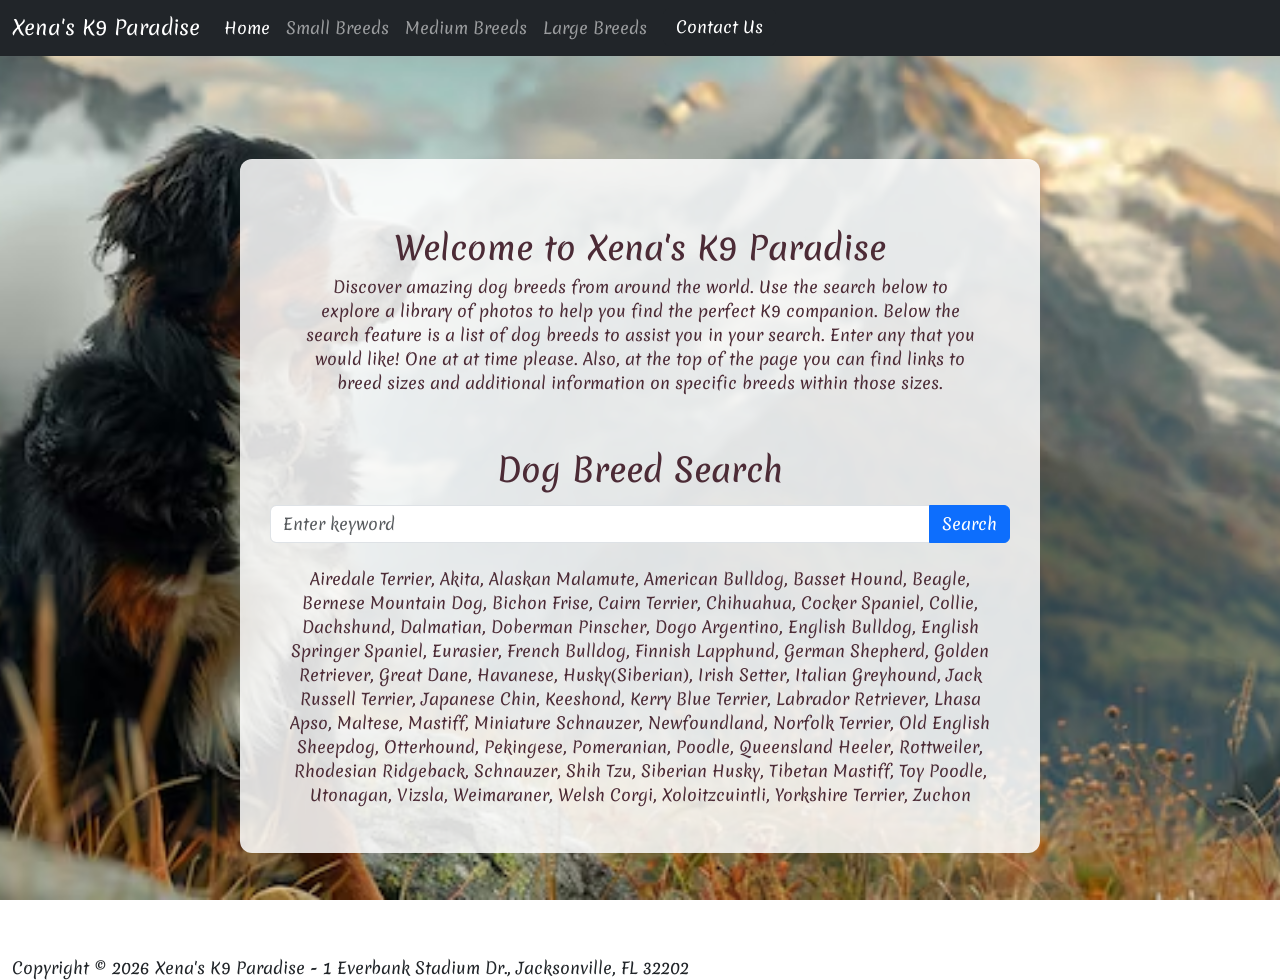
<file: index.html>
<!doctype html>
<html lang="en">
  <head>
    <meta charset="UTF-8" />
    <meta name="viewport" content="width=device-width, initial-scale=1.0" />
    <title>Xena's K9 Paradise</title>
    <link
      href="https://cdn.jsdelivr.net/npm/bootstrap@5.3.8/dist/css/bootstrap.min.css"
      rel="stylesheet"
      integrity="sha384-sRIl4kxILFvY47J16cr9ZwB07vP4J8+LH7qKQnuqkuIAvNWLzeN8tE5YBujZqJLB"
      crossorigin="anonymous"
    />
    <link rel="stylesheet" href="./style.css" />
    <link rel="preconnect" href="https://fonts.googleapis.com" />
    <link rel="preconnect" href="https://fonts.gstatic.com" crossorigin />
    <link
      href="https://fonts.googleapis.com/css2?family=Gloria+Hallelujah&family=Merienda:wght@300..900&display=swap"
      rel="stylesheet"
    />
  </head>
  <body>
    <header>
      <nav class="navbar navbar-expand-lg bg-dark navbar-dark">
        <div class="container-fluid">
          <a class="navbar-brand" href="#">Xena's K9 Paradise</a>
          <button
            class="navbar-toggler"
            type="button"
            data-bs-toggle="collapse"
            data-bs-target="#navbarNav"
            aria-controls="navbarNav"
            aria-expanded="false"
            aria-label="Toggle navigation"
          >
            <span class="navbar-toggler-icon"></span>
          </button>
          <div class="collapse navbar-collapse" id="navbarNav">
            <ul class="navbar-nav">
              <li class="nav-item">
                <a class="nav-link active" aria-current="page" href="index.html"
                  >Home</a
                >
              </li>
              <li class="nav-item">
                <a class="nav-link" href="small.html">Small Breeds</a>
              </li>
              <li class="nav-item">
                <a class="nav-link" href="medium.html">Medium Breeds</a>
              </li>
              <li class="nav-item">
                <a class="nav-link" href="large.html">Large Breeds</a>
              </li>
              <li class="nav-item">
                <a class="btn btn-dark ms-2" href="contact.html">Contact Us</a>
              </li>
            </ul>
          </div>
        </div>
      </nav>
    </header>
    <section class="bg-photo-main">
      <div class="shield">
        <section class="intro">
          <div class="container-fluid text-center">
            <h2>Welcome to Xena's K9 Paradise</h2>
            <p>
              Discover amazing dog breeds from around the world. Use the search
              below to explore a library of photos to help you find the perfect
              K9 companion. Below the search feature is a list of dog breeds to
              assist you in your search. Enter any that you would like! One at
              at time please. Also, at the top of the page you can find links to
              breed sizes and additional information on specific breeds within
              those sizes.
            </p>
          </div>
        </section>
        <h2 class="mb-3">Dog Breed Search</h2>

        <div class="input-group">
          <input
            type="text"
            id="searchInput"
            class="form-control"
            placeholder="Enter keyword"
          />
          <button id="searchBtn" class="btn btn-primary">Search</button>
        </div>

        <div id="results" class="mt-4"></div>
        <div class="container text-center">
          <p>
            Airedale Terrier, Akita, Alaskan Malamute, American Bulldog, Basset
            Hound, Beagle, Bernese Mountain Dog, Bichon Frise, Cairn Terrier,
            Chihuahua, Cocker Spaniel, Collie, Dachshund, Dalmatian, Doberman
            Pinscher, Dogo Argentino, English Bulldog, English Springer Spaniel,
            Eurasier, French Bulldog, Finnish Lapphund, German Shepherd, Golden
            Retriever, Great Dane, Havanese, Husky(Siberian), Irish Setter,
            Italian Greyhound, Jack Russell Terrier, Japanese Chin, Keeshond,
            Kerry Blue Terrier, Labrador Retriever, Lhasa Apso, Maltese,
            Mastiff, Miniature Schnauzer, Newfoundland, Norfolk Terrier, Old
            English Sheepdog, Otterhound, Pekingese, Pomeranian, Poodle,
            Queensland Heeler, Rottweiler, Rhodesian Ridgeback, Schnauzer, Shih
            Tzu, Siberian Husky, Tibetan Mastiff, Toy Poodle, Utonagan, Vizsla,
            Weimaraner, Welsh Corgi, Xoloitzcuintli, Yorkshire Terrier, Zuchon
          </p>
        </div>
      </div>
    </section>
    <script src="main.js"></script>
    <script src="https://cdn.jsdelivr.net/npm/bootstrap@5.3.8/dist/js/bootstrap.bundle.min.js"></script>
    <footer class="container-fluid">
      Copyright &copy; 2026 Xena's K9 Paradise - 1 Everbank Stadium Dr.,
      Jacksonville, FL 32202
    </footer>
  </body>
</html>
</file>
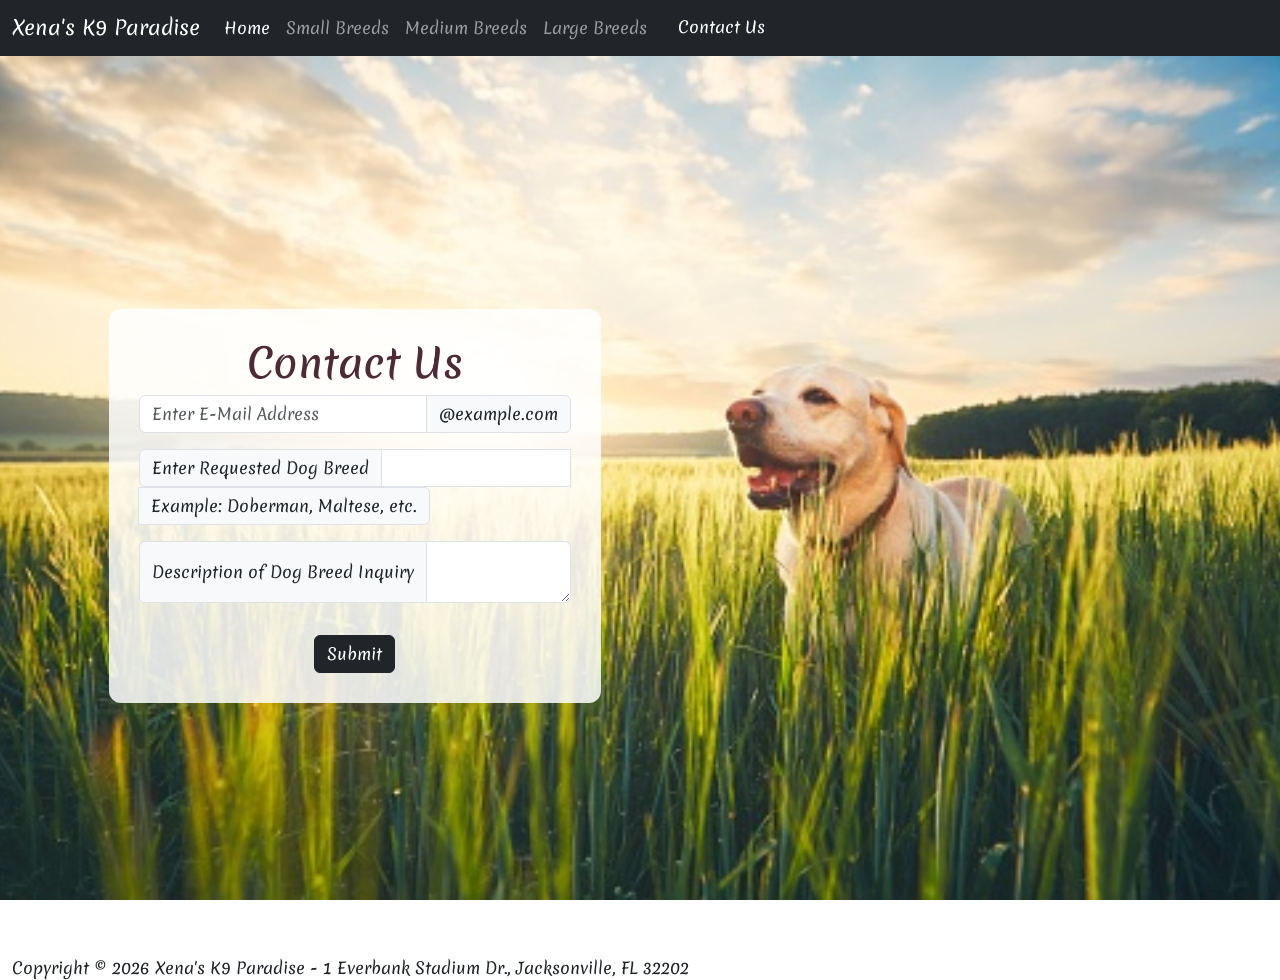
<file: contact.html>
<!doctype html>
<html lang="en">
  <head>
    <meta charset="UTF-8" />
    <meta name="viewport" content="width=device-width, initial-scale=1.0" />
    <title>Xena's K9 Paradise</title>
    <link
      href="https://cdn.jsdelivr.net/npm/bootstrap@5.3.8/dist/css/bootstrap.min.css"
      rel="stylesheet"
      integrity="sha384-sRIl4kxILFvY47J16cr9ZwB07vP4J8+LH7qKQnuqkuIAvNWLzeN8tE5YBujZqJLB"
      crossorigin="anonymous"
    />
    <link rel="stylesheet" href="./style.css" />
    <link rel="preconnect" href="https://fonts.googleapis.com" />
    <link rel="preconnect" href="https://fonts.gstatic.com" crossorigin />
    <link
      href="https://fonts.googleapis.com/css2?family=Gloria+Hallelujah&family=Merienda:wght@300..900&display=swap"
      rel="stylesheet"
    />
  </head>
  <body>
    <header>
      <nav class="navbar navbar-expand-lg bg-dark navbar-dark">
        <div class="container-fluid">
          <a class="navbar-brand" href="#">Xena's K9 Paradise</a>
          <button
            class="navbar-toggler"
            type="button"
            data-bs-toggle="collapse"
            data-bs-target="#navbarNav"
            aria-controls="navbarNav"
            aria-expanded="false"
            aria-label="Toggle navigation"
          >
            <span class="navbar-toggler-icon"></span>
          </button>
          <div class="collapse navbar-collapse" id="navbarNav">
            <ul class="navbar-nav">
              <li class="nav-item">
                <a class="nav-link active" aria-current="page" href="index.html"
                  >Home</a
                >
              </li>
              <li class="nav-item">
                <a class="nav-link" href="small.html">Small Breeds</a>
              </li>
              <li class="nav-item">
                <a class="nav-link" href="medium.html">Medium Breeds</a>
              </li>
              <li class="nav-item">
                <a class="nav-link" href="large.html">Large Breeds</a>
              </li>
              <form action="contact.html">
                  <button class="btn btn-dark">Contact Us</button>  
              </form>
            </ul>
          </div>
        </div>
      </nav>
    </header>
    <section class="bg-photo-second">
      <div class="container">
        <div class="row">
          <div class="col-md-6">
            <div class="shield">
              <h1>Contact Us</h1>
              <div class="input-group mb-3">
                <input
                  type="text"
                  class="form-control"
                  placeholder="Enter E-Mail Address"
                  aria-label="Customers E-Mail"
                />
                <span class="input-group-text">@example.com</span>
              </div>
              <div class="input-group mb-3">
                <span class="input-group-text">Enter Requested Dog Breed</span>
                <input
                  type="text"
                  class="form-control"
                  aria-label="Dog Breed Request"
                />
                <span class="input-group-text"
                  >Example: Doberman, Maltese, etc.</span
                >
              </div>
              <div class="input-group mb-3">
                <span class="input-group-text"
                  >Description of Dog Breed Inquiry</span
                >
                <textarea
                  class="form-control"
                  aria-label="Dog Breed Inquiry Description"
                >
                </textarea>
              </div>
              <button class="btn btn-dark mt-3">Submit</button>
            </div>
          </div>
        </div>
      </div>
    </section>
    <script src="main.js"></script>
    <script src="https://cdn.jsdelivr.net/npm/bootstrap@5.3.8/dist/js/bootstrap.bundle.min.js"></script>
    <footer class="container-fluid">
      Copyright &copy; 2026 Xena's K9 Paradise - 1 Everbank Stadium Dr.,
      Jacksonville, FL 32202
    </footer>
  </body>
</html>
</file>
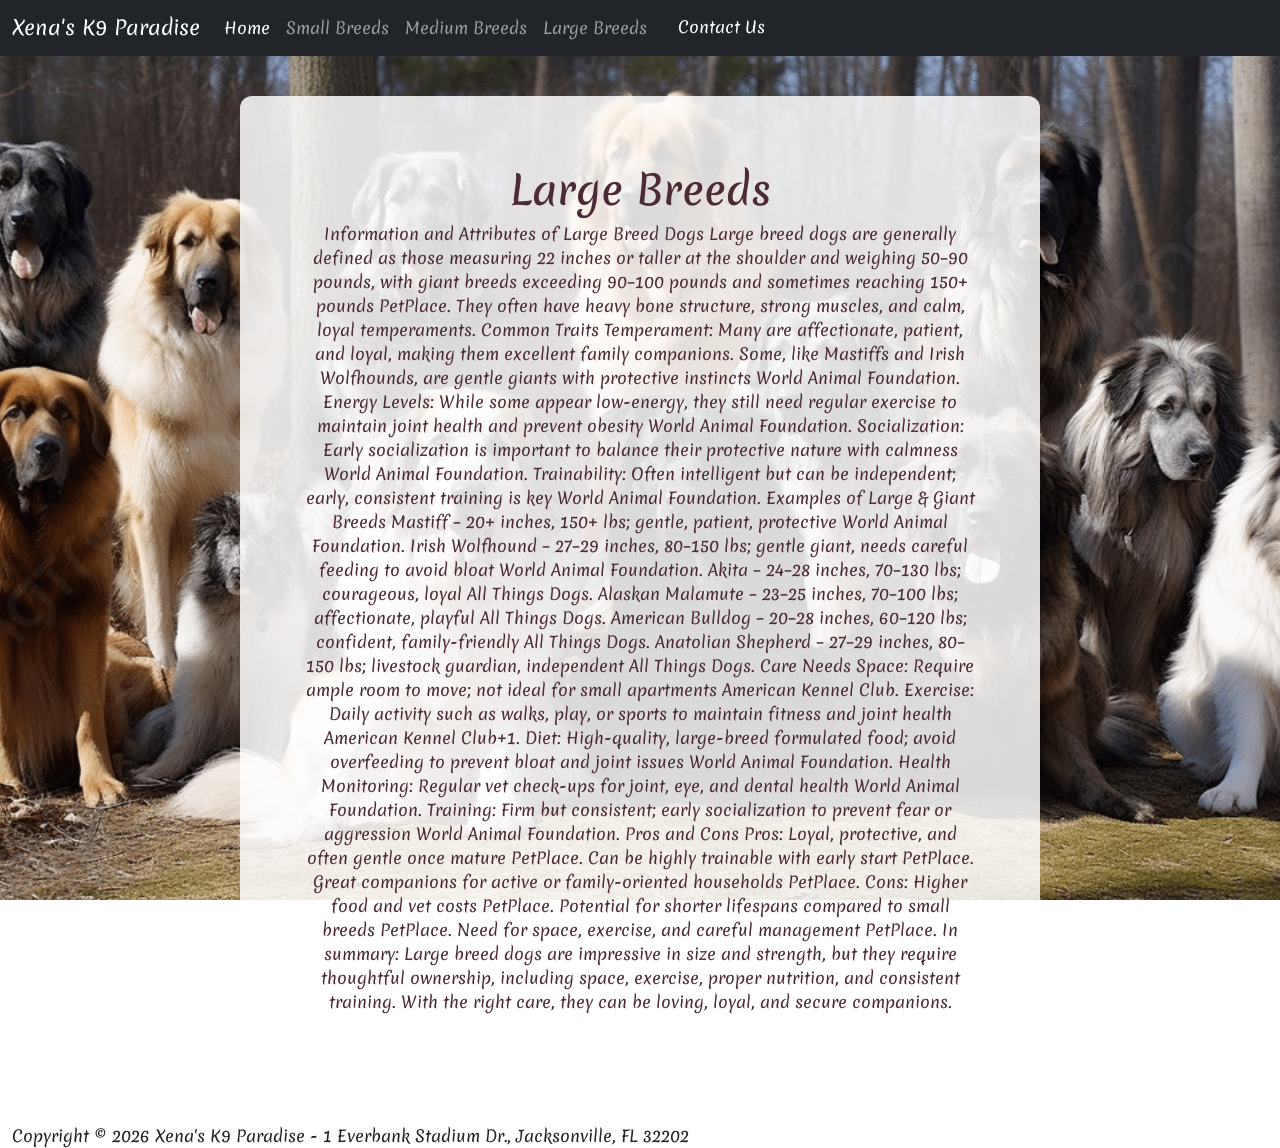
<file: large.html>
<!doctype html>
<html lang="en">
  <head>
    <meta charset="UTF-8" />
    <meta name="viewport" content="width=device-width, initial-scale=1.0" />
    <title>Xena's K9 Paradise</title>
    <link
      href="https://cdn.jsdelivr.net/npm/bootstrap@5.3.8/dist/css/bootstrap.min.css"
      rel="stylesheet"
      integrity="sha384-sRIl4kxILFvY47J16cr9ZwB07vP4J8+LH7qKQnuqkuIAvNWLzeN8tE5YBujZqJLB"
      crossorigin="anonymous"
    />
    <link rel="stylesheet" href="./style.css" />
    <link rel="preconnect" href="https://fonts.googleapis.com" />
    <link rel="preconnect" href="https://fonts.gstatic.com" crossorigin />
    <link
      href="https://fonts.googleapis.com/css2?family=Gloria+Hallelujah&family=Merienda:wght@300..900&display=swap"
      rel="stylesheet"
    />
  </head>
  <body>
    <header>
      <nav class="navbar navbar-expand-lg bg-dark navbar-dark">
        <div class="container-fluid">
          <a class="navbar-brand" href="#">Xena's K9 Paradise</a>
          <button
            class="navbar-toggler"
            type="button"
            data-bs-toggle="collapse"
            data-bs-target="#navbarNav"
            aria-controls="navbarNav"
            aria-expanded="false"
            aria-label="Toggle navigation"
          >
            <span class="navbar-toggler-icon"></span>
          </button>
          <div class="collapse navbar-collapse" id="navbarNav">
            <ul class="navbar-nav">
              <li class="nav-item">
                <a class="nav-link active" aria-current="page" href="index.html"
                  >Home</a
                >
              </li>
              <li class="nav-item">
                <a class="nav-link" href="small.html">Small Breeds</a>
              </li>
              <li class="nav-item">
                <a class="nav-link" href="medium.html">Medium Breeds</a>
              </li>
              <li class="nav-item">
                <a class="nav-link" href="large.html">Large Breeds</a>
              </li>
              <form action="contact.html">
                  <button class="btn btn-dark">Contact Us</button>  
              </form>
            </ul>
          </div>
        </div>
      </nav>
    </header>
    <section class="bg-photo-5">
      <div class="shield">
        <section class="intro">
          <div class="container-fluid text-center">
            <h1>Large Breeds</h1>
            Information and Attributes of Large Breed Dogs Large breed dogs are
            generally defined as those measuring 22 inches or taller at the
            shoulder and weighing 50–90 pounds, with giant breeds exceeding
            90–100 pounds and sometimes reaching 150+ pounds PetPlace. They
            often have heavy bone structure, strong muscles, and calm, loyal
            temperaments. Common Traits Temperament: Many are affectionate,
            patient, and loyal, making them excellent family companions. Some,
            like Mastiffs and Irish Wolfhounds, are gentle giants with
            protective instincts World Animal Foundation. Energy Levels: While
            some appear low-energy, they still need regular exercise to maintain
            joint health and prevent obesity World Animal Foundation.
            Socialization: Early socialization is important to balance their
            protective nature with calmness World Animal Foundation.
            Trainability: Often intelligent but can be independent; early,
            consistent training is key World Animal Foundation. Examples of
            Large & Giant Breeds Mastiff – 20+ inches, 150+ lbs; gentle,
            patient, protective World Animal Foundation. Irish Wolfhound – 27–29
            inches, 80–150 lbs; gentle giant, needs careful feeding to avoid
            bloat World Animal Foundation. Akita – 24–28 inches, 70–130 lbs;
            courageous, loyal All Things Dogs. Alaskan Malamute – 23–25 inches,
            70–100 lbs; affectionate, playful All Things Dogs. American Bulldog
            – 20–28 inches, 60–120 lbs; confident, family-friendly All Things
            Dogs. Anatolian Shepherd – 27–29 inches, 80–150 lbs; livestock
            guardian, independent All Things Dogs. Care Needs Space: Require
            ample room to move; not ideal for small apartments American Kennel
            Club. Exercise: Daily activity such as walks, play, or sports to
            maintain fitness and joint health American Kennel Club+1. Diet:
            High-quality, large-breed formulated food; avoid overfeeding to
            prevent bloat and joint issues World Animal Foundation. Health
            Monitoring: Regular vet check-ups for joint, eye, and dental health
            World Animal Foundation. Training: Firm but consistent; early
            socialization to prevent fear or aggression World Animal Foundation.
            Pros and Cons Pros: Loyal, protective, and often gentle once mature
            PetPlace. Can be highly trainable with early start PetPlace. Great
            companions for active or family-oriented households PetPlace. Cons:
            Higher food and vet costs PetPlace. Potential for shorter lifespans
            compared to small breeds PetPlace. Need for space, exercise, and
            careful management PetPlace. In summary: Large breed dogs are
            impressive in size and strength, but they require thoughtful
            ownership, including space, exercise, proper nutrition, and
            consistent training. With the right care, they can be loving, loyal,
            and secure companions.
          </div>
        </section>
      </div>
    </section>
    <script src="main.js"></script>
    <script src="https://cdn.jsdelivr.net/npm/bootstrap@5.3.8/dist/js/bootstrap.bundle.min.js"></script>
    <footer class="container-fluid">
      Copyright &copy; 2026 Xena's K9 Paradise - 1 Everbank Stadium Dr.,
      Jacksonville, FL 32202
    </footer>
  </body>
</html>
</file>
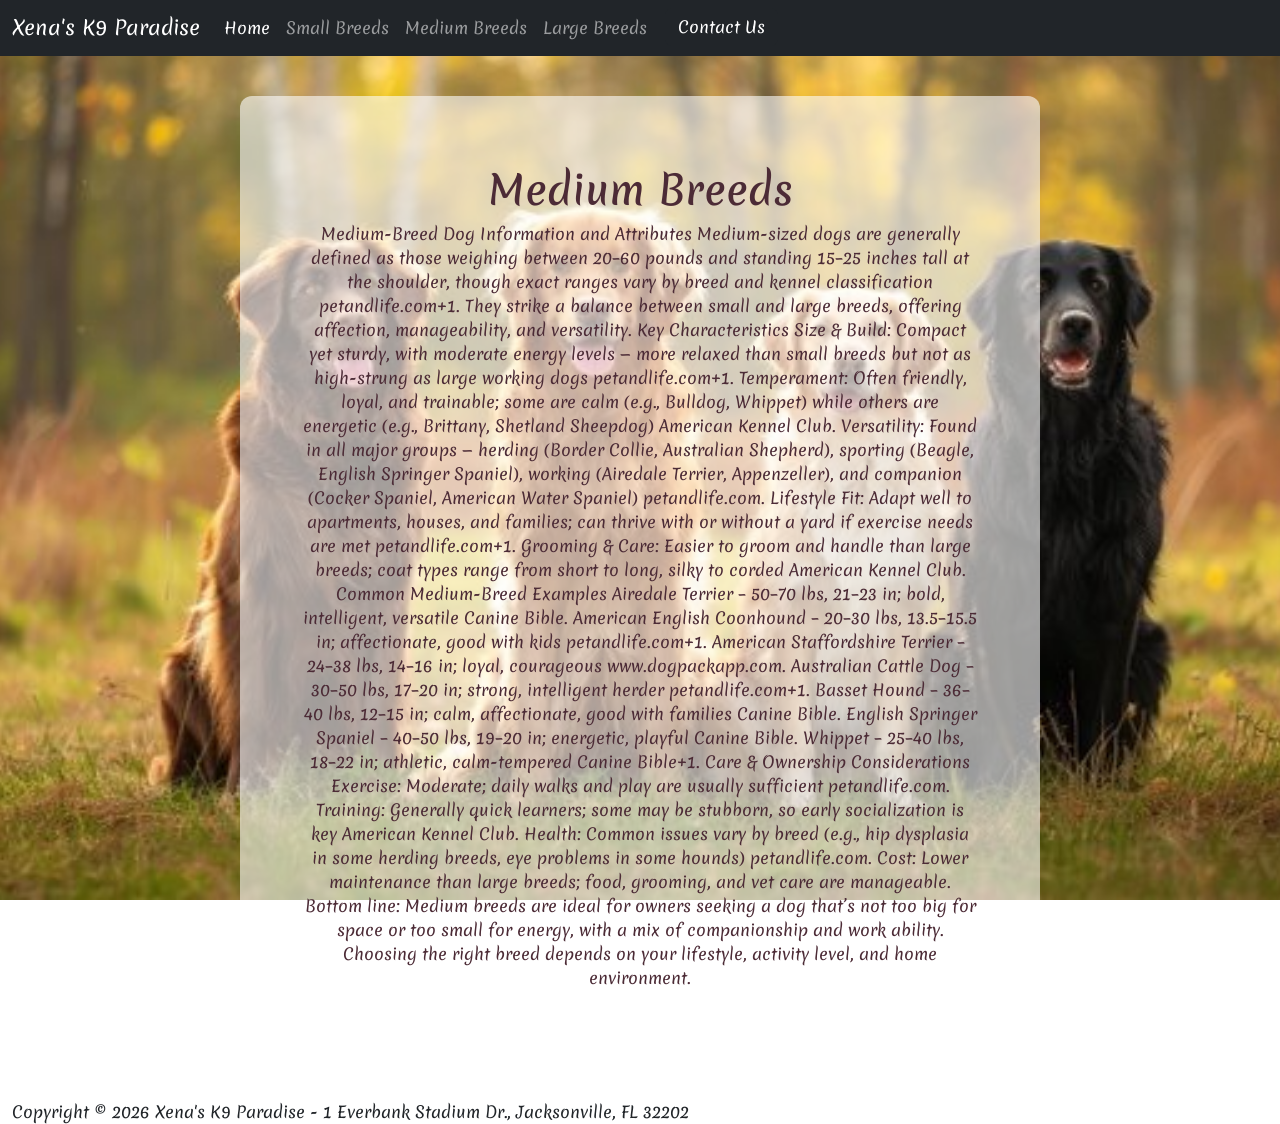
<file: medium.html>
<!doctype html>
<html lang="en">
  <head>
    <meta charset="UTF-8" />
    <meta name="viewport" content="width=device-width, initial-scale=1.0" />
    <title>Xena's K9 Paradise</title>
    <link
      href="https://cdn.jsdelivr.net/npm/bootstrap@5.3.8/dist/css/bootstrap.min.css"
      rel="stylesheet"
      integrity="sha384-sRIl4kxILFvY47J16cr9ZwB07vP4J8+LH7qKQnuqkuIAvNWLzeN8tE5YBujZqJLB"
      crossorigin="anonymous"
    />
    <link rel="stylesheet" href="./style.css" />
    <link rel="preconnect" href="https://fonts.googleapis.com" />
    <link rel="preconnect" href="https://fonts.gstatic.com" crossorigin />
    <link
      href="https://fonts.googleapis.com/css2?family=Gloria+Hallelujah&family=Merienda:wght@300..900&display=swap"
      rel="stylesheet"
    />
  </head>
  <body>
    <header>
      <nav class="navbar navbar-expand-lg bg-dark navbar-dark">
        <div class="container-fluid">
          <a class="navbar-brand" href="#">Xena's K9 Paradise</a>
          <button
            class="navbar-toggler"
            type="button"
            data-bs-toggle="collapse"
            data-bs-target="#navbarNav"
            aria-controls="navbarNav"
            aria-expanded="false"
            aria-label="Toggle navigation"
          >
            <span class="navbar-toggler-icon"></span>
          </button>
          <div class="collapse navbar-collapse" id="navbarNav">
            <ul class="navbar-nav">
              <li class="nav-item">
                <a class="nav-link active" aria-current="page" href="index.html"
                  >Home</a
                >
              </li>
              <li class="nav-item">
                <a class="nav-link" href="small.html">Small Breeds</a>
              </li>
              <li class="nav-item">
                <a class="nav-link" href="medium.html">Medium Breeds</a>
              </li>
              <li class="nav-item">
                <a class="nav-link" href="large.html">Large Breeds</a>
              </li>
              <form action="contact.html">
                  <button class="btn btn-dark">Contact Us</button>  
              </form>
            </ul>
          </div>
        </div>
      </nav>
    </header>
    <section class="bg-photo-4">
      <div class="shield2">
        <section class="intro">
          <div class="container-fluid text-center">
            <h1>Medium Breeds</h1>
            Medium-Breed Dog Information and Attributes Medium-sized dogs are
            generally defined as those weighing between 20–60 pounds and
            standing 15–25 inches tall at the shoulder, though exact ranges vary
            by breed and kennel classification petandlife.com+1. They strike a
            balance between small and large breeds, offering affection,
            manageability, and versatility. Key Characteristics Size & Build:
            Compact yet sturdy, with moderate energy levels — more relaxed than
            small breeds but not as high-strung as large working dogs
            petandlife.com+1. Temperament: Often friendly, loyal, and trainable;
            some are calm (e.g., Bulldog, Whippet) while others are energetic
            (e.g., Brittany, Shetland Sheepdog) American Kennel Club.
            Versatility: Found in all major groups — herding (Border Collie,
            Australian Shepherd), sporting (Beagle, English Springer Spaniel),
            working (Airedale Terrier, Appenzeller), and companion (Cocker
            Spaniel, American Water Spaniel) petandlife.com. Lifestyle Fit:
            Adapt well to apartments, houses, and families; can thrive with or
            without a yard if exercise needs are met petandlife.com+1. Grooming
            & Care: Easier to groom and handle than large breeds; coat types
            range from short to long, silky to corded American Kennel Club.
            Common Medium-Breed Examples Airedale Terrier – 50–70 lbs, 21–23 in;
            bold, intelligent, versatile Canine Bible. American English
            Coonhound – 20–30 lbs, 13.5–15.5 in; affectionate, good with kids
            petandlife.com+1. American Staffordshire Terrier – 24–38 lbs, 14–16
            in; loyal, courageous www.dogpackapp.com. Australian Cattle Dog –
            30–50 lbs, 17–20 in; strong, intelligent herder petandlife.com+1.
            Basset Hound – 36–40 lbs, 12–15 in; calm, affectionate, good with
            families Canine Bible. English Springer Spaniel – 40–50 lbs, 19–20
            in; energetic, playful Canine Bible. Whippet – 25–40 lbs, 18–22 in;
            athletic, calm-tempered Canine Bible+1. Care & Ownership
            Considerations Exercise: Moderate; daily walks and play are usually
            sufficient petandlife.com. Training: Generally quick learners; some
            may be stubborn, so early socialization is key American Kennel Club.
            Health: Common issues vary by breed (e.g., hip dysplasia in some
            herding breeds, eye problems in some hounds) petandlife.com. Cost:
            Lower maintenance than large breeds; food, grooming, and vet care
            are manageable. Bottom line: Medium breeds are ideal for owners
            seeking a dog that’s not too big for space or too small for energy,
            with a mix of companionship and work ability. Choosing the right
            breed depends on your lifestyle, activity level, and home
            environment.
          </div>
        </section>
      </div>
    </section>
    <script src="main.js"></script>
    <script src="https://cdn.jsdelivr.net/npm/bootstrap@5.3.8/dist/js/bootstrap.bundle.min.js"></script>
    <footer class="container-fluid">
      Copyright &copy; 2026 Xena's K9 Paradise - 1 Everbank Stadium Dr.,
      Jacksonville, FL 32202
    </footer>
  </body>
</html>
</file>
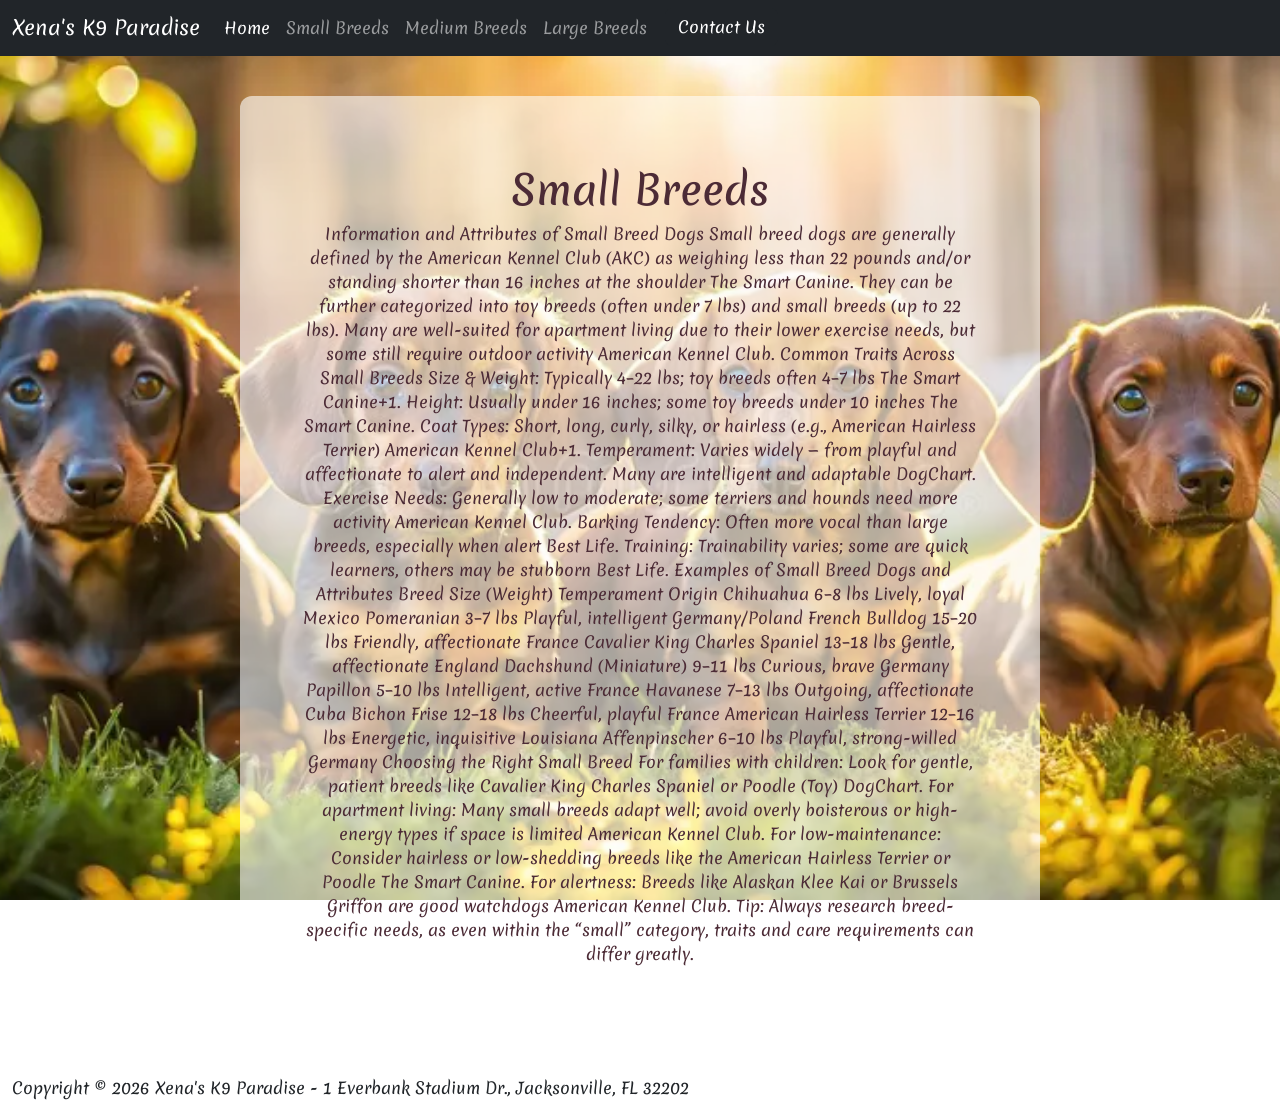
<file: small.html>
<!doctype html>
<html lang="en">
  <head>
    <meta charset="UTF-8" />
    <meta name="viewport" content="width=device-width, initial-scale=1.0" />
    <title>Xena's K9 Paradise</title>
    <link
      href="https://cdn.jsdelivr.net/npm/bootstrap@5.3.8/dist/css/bootstrap.min.css"
      rel="stylesheet"
      integrity="sha384-sRIl4kxILFvY47J16cr9ZwB07vP4J8+LH7qKQnuqkuIAvNWLzeN8tE5YBujZqJLB"
      crossorigin="anonymous"
    />
    <link rel="stylesheet" href="./style.css" />
    <link rel="preconnect" href="https://fonts.googleapis.com" />
    <link rel="preconnect" href="https://fonts.gstatic.com" crossorigin />
    <link
      href="https://fonts.googleapis.com/css2?family=Gloria+Hallelujah&family=Merienda:wght@300..900&display=swap"
      rel="stylesheet"
    />
  </head>
  <body>
    <header>
      <nav class="navbar navbar-expand-lg bg-dark navbar-dark">
        <div class="container-fluid">
          <a class="navbar-brand" href="#">Xena's K9 Paradise</a>
          <button
            class="navbar-toggler"
            type="button"
            data-bs-toggle="collapse"
            data-bs-target="#navbarNav"
            aria-controls="navbarNav"
            aria-expanded="false"
            aria-label="Toggle navigation"
          >
            <span class="navbar-toggler-icon"></span>
          </button>
          <div class="collapse navbar-collapse" id="navbarNav">
            <ul class="navbar-nav">
              <li class="nav-item">
                <a class="nav-link active" aria-current="page" href="index.html"
                  >Home</a
                >
              </li>
              <li class="nav-item">
                <a class="nav-link" href="small.html">Small Breeds</a>
              </li>
              <li class="nav-item">
                <a class="nav-link" href="medium.html">Medium Breeds</a>
              </li>
              <li class="nav-item">
                <a class="nav-link" href="large.html">Large Breeds</a>
              </li>
              <form action="contact.html">
                  <button class="btn btn-dark">Contact Us</button>  
              </form>
            </ul>
          </div>
        </div>
      </nav>
    </header>
    <section class="bg-photo-3">
      <div class="shield2">
        <section class="intro">
          <div class="container-fluid text-center">
            <h1>Small Breeds</h1>
            Information and Attributes of Small Breed Dogs Small breed dogs are
            generally defined by the American Kennel Club (AKC) as weighing less
            than 22 pounds and/or standing shorter than 16 inches at the
            shoulder The Smart Canine. They can be further categorized into toy
            breeds (often under 7 lbs) and small breeds (up to 22 lbs). Many are
            well-suited for apartment living due to their lower exercise needs,
            but some still require outdoor activity American Kennel Club. Common
            Traits Across Small Breeds Size & Weight: Typically 4–22 lbs; toy
            breeds often 4–7 lbs The Smart Canine+1. Height: Usually under 16
            inches; some toy breeds under 10 inches The Smart Canine. Coat
            Types: Short, long, curly, silky, or hairless (e.g., American
            Hairless Terrier) American Kennel Club+1. Temperament: Varies widely
            — from playful and affectionate to alert and independent. Many are
            intelligent and adaptable DogChart. Exercise Needs: Generally low to
            moderate; some terriers and hounds need more activity American
            Kennel Club. Barking Tendency: Often more vocal than large breeds,
            especially when alert Best Life. Training: Trainability varies; some
            are quick learners, others may be stubborn Best Life. Examples of
            Small Breed Dogs and Attributes Breed Size (Weight) Temperament
            Origin Chihuahua 6–8 lbs Lively, loyal Mexico Pomeranian 3–7 lbs
            Playful, intelligent Germany/Poland French Bulldog 15–20 lbs
            Friendly, affectionate France Cavalier King Charles Spaniel 13–18
            lbs Gentle, affectionate England Dachshund (Miniature) 9–11 lbs
            Curious, brave Germany Papillon 5–10 lbs Intelligent, active France
            Havanese 7–13 lbs Outgoing, affectionate Cuba Bichon Frise 12–18 lbs
            Cheerful, playful France American Hairless Terrier 12–16 lbs
            Energetic, inquisitive Louisiana Affenpinscher 6–10 lbs Playful,
            strong-willed Germany Choosing the Right Small Breed For families
            with children: Look for gentle, patient breeds like Cavalier King
            Charles Spaniel or Poodle (Toy) DogChart. For apartment living: Many
            small breeds adapt well; avoid overly boisterous or high-energy
            types if space is limited American Kennel Club. For low-maintenance:
            Consider hairless or low-shedding breeds like the American Hairless
            Terrier or Poodle The Smart Canine. For alertness: Breeds like
            Alaskan Klee Kai or Brussels Griffon are good watchdogs American
            Kennel Club. Tip: Always research breed-specific needs, as even
            within the “small” category, traits and care requirements can differ
            greatly.
          </div>
        </section>
      </div>
    </section>
    <script src="main.js"></script>
    <script src="https://cdn.jsdelivr.net/npm/bootstrap@5.3.8/dist/js/bootstrap.bundle.min.js"></script>
    <footer class="container-fluid">
      Copyright &copy; 2026 Xena's K9 Paradise - 1 Everbank Stadium Dr.,
      Jacksonville, FL 32202
    </footer>
  </body>
</html>
</file>
<file: style.css>
* {
  font-family: "Merienda", cursive;
  font-optical-sizing: auto;
  font-weight: 400;
  font-style: normal;
}

body {
  margin: 0;
}

.bg-photo-main {
  background-image: url(./Images/bgMainPage2.avif);
  background-size: cover;
  background-position: center;
  background-repeat: no-repeat;
  background-attachment: fixed;
  padding: 40px 20px;
  min-height: 100vh;

  display: flex;
  justify-content: center;
  align-items: center;

  text-align: center;
  color: #4c2b36;
}

.bg-photo-second {
  background-image: url(./Images/bgMainPage.jpg);
  background-size: cover;
  background-position: center;
  background-repeat: no-repeat;
  background-attachment: fixed;
  padding: 40px 20px;
  min-height: 100vh;

  display: flex;
  justify-content: center;
  align-items: center;

  text-align: center;
  color: #4c2b36;
}

.bg-photo-3 {
  background-image: url(./Images/miniDachs.webp);
  background-size: cover;
  background-position: center;
  background-repeat: no-repeat;
  background-attachment: fixed;
  padding: 40px 20px;
  min-height: 100vh;

  display: flex;
  justify-content: center;
  align-items: center;

  text-align: center;
  color: #4c2b36;
}

.bg-photo-4 {
  background-image: url(./Images/mediumDogs.jpg);
  background-size: cover;
  background-position: center;
  background-repeat: no-repeat;
  background-attachment: fixed;
  padding: 40px 20px;
  min-height: 100vh;

  display: flex;
  justify-content: center;
  align-items: center;

  text-align: center;
  color: #4c2b36;
}

.bg-photo-5 {
  background-image: url(./Images/largeDogsBg.jpg);
  background-size: cover;
  background-position: center;
  background-repeat: no-repeat;
  background-attachment: fixed;
  padding: 40px 20px;
  min-height: 100vh;

  display: flex;
  justify-content: center;
  align-items: center;

  text-align: center;
  color: #4c2b36;
}

.shield {
  max-width: 800px;
  width: 90%;
  margin: auto;
  padding: 30px;
  background: rgba(255, 255, 255, 0.85);
  border-radius: 12px;
}

.shield2 {
  max-width: 800px;
  width: 90%;
  margin: auto;
  padding: 30px;
  background: rgba(255, 255, 255, 0.6);
  border-radius: 12px;
}

.intro {
  padding: 40px 20px;
}

#results {
  display: grid;
  grid-template-columns: repeat(auto-fill, minmax(200px, 1fr));
  gap: 20px;
}

#results img {
  width: 100%;
  border-radius: 10px;
}

@media (max-width: 576px) {
  h1 {
    font-size: 1 rem;
  }
  h2 {
    font-size: 1.5 rem;
  }

  p {
    font-size: 1 rem;
  }
}
</file>
